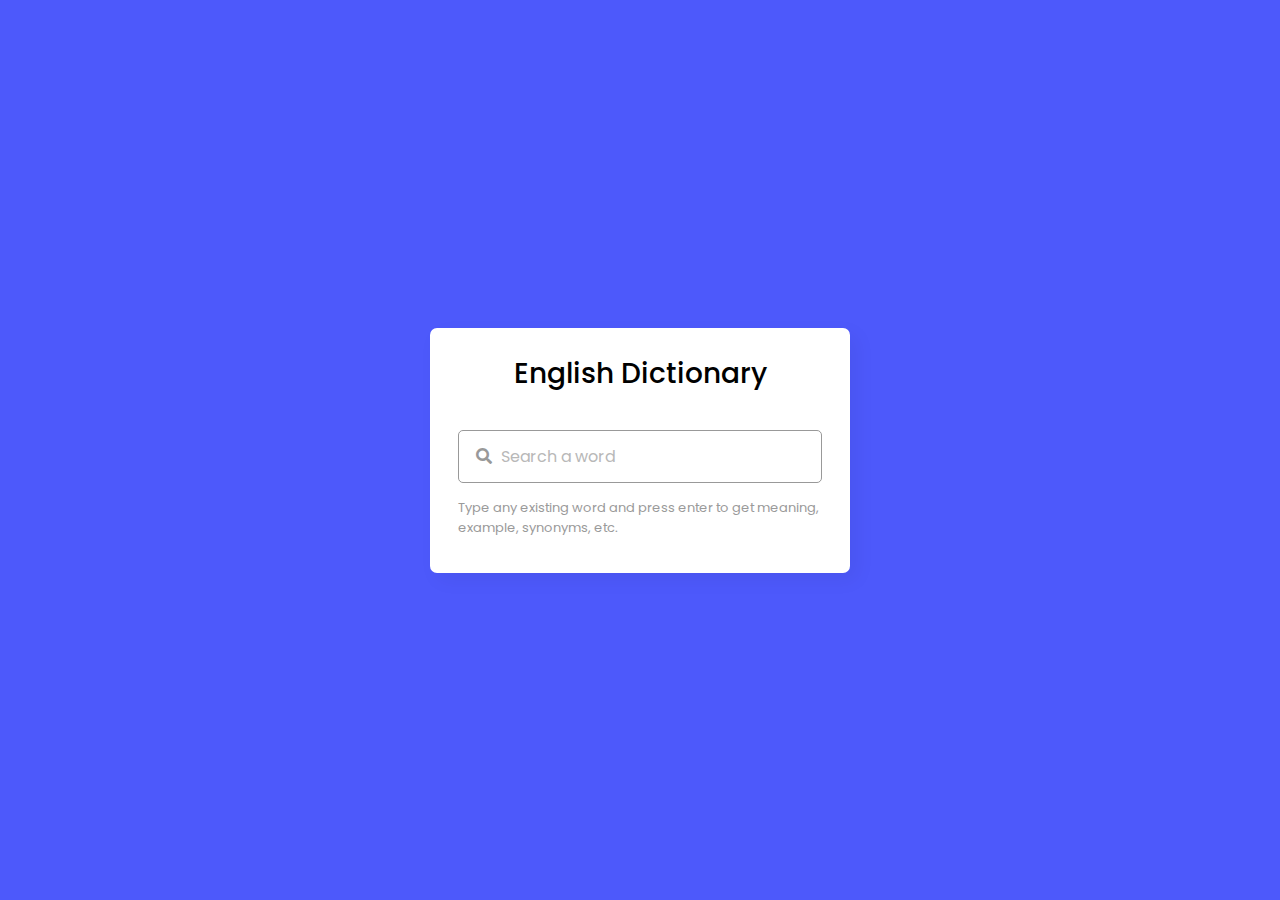
<file: Dictionary App in JavaScript/index.html>
<!DOCTYPE html>
<html lang="en" dir="ltr">
  <head>
    <meta charset="utf-8">  
    <title>Dictionary App in JavaScript | CodingNepal</title>
    <link rel="stylesheet" href="style.css">
    <meta name="viewport" content="width=device-width, initial-scale=1.0">
    <!-- CDN Link for Icons -->
    <link rel="stylesheet" href="https://fonts.googleapis.com/icon?family=Material+Icons">
    <link rel="stylesheet" href="https://cdnjs.cloudflare.com/ajax/libs/font-awesome/5.15.3/css/all.min.css"/>
  </head>
  <body>
    <div class="wrapper">
      <header>English Dictionary</header>
      <div class="search">
        <input type="text" placeholder="Search a word" required spellcheck="false">
        <i class="fas fa-search"></i>
        <span class="material-icons">close</span>
      </div>
      <p class="info-text">Type any existing word and press enter to get meaning, example, synonyms, etc.</p>
      <ul>
        <li class="word">
          <div class="details">
            <p>__</p>
            <span>_ _</span>
          </div>
          <i class="fas fa-volume-up"></i>
        </li>
        <div class="content">
          <li class="meaning">
            <div class="details">
              <p>Meaning</p>
              <span>___</span>
            </div>
          </li>
          <li class="example">
            <div class="details">
              <p>Example</p>
              <span>___</span>
            </div>
          </li>
          <li class="synonyms">
            <div class="details">
              <p>Synonyms</p>
              <div class="list"></div>
            </div>
          </li>
        </div>
      </ul>
    </div>

    <script src="script.js"></script>

  </body>
</html>
</file>
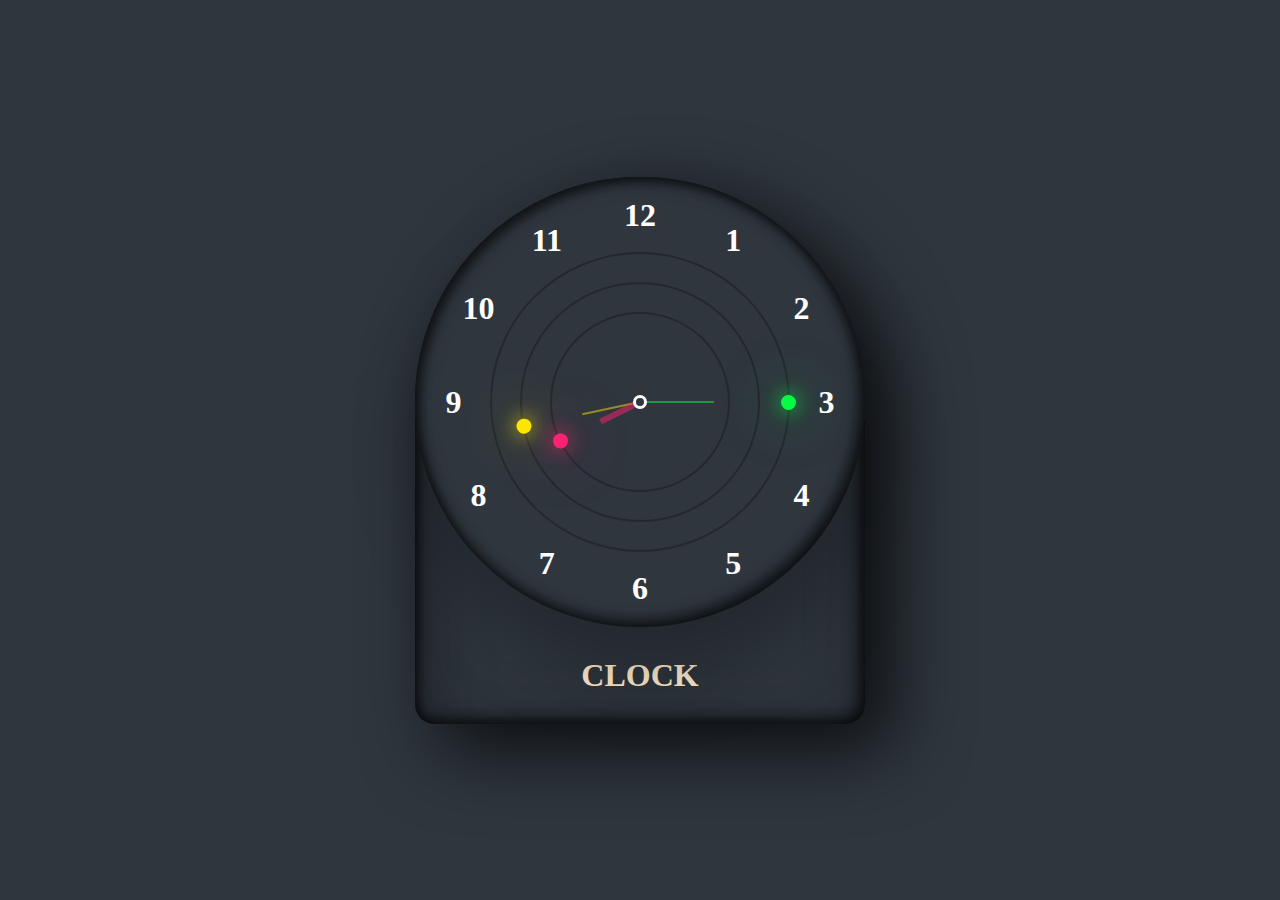
<file: Clock/1.html>
<!DOCTYPE html>
<html lang="en">
<head>
    <meta charset="UTF-8">
    <meta http-equiv="X-UA-Compatible" content="IE=edge">
    <meta name="viewport" content="width=device-width, initial-scale=1.0">
    <title>Clock using HTML</title>
    <link rel="stylesheet" href="style1.css">
</head>
<body>
    <div class="container">
        <div class="clock">
            <div id="sc" class="circle" style="--clr:#04fc43;"><i></i></div>
            <div id="mn" class="circle circle2" style="--clr:#fee800;"><i></i></div>
            <div id="hr" class="circle circle3" style="--clr:#ff2172;"><i></i></div>
           
            <span style="--i:1;"><b>1</b></span>
            <span style="--i:2;"><b>2</b></span>
            <span style="--i:3;"><b>3</b></span>
            <span style="--i:4;"><b>4</b></span>
            <span style="--i:5;"><b>5</b></span>
            <span style="--i:6;"><b>6</b></span>
            <span style="--i:7;"><b>7</b></span>
            <span style="--i:8;"><b>8</b></span>
            <span style="--i:9;"><b>9</b></span>
            <span style="--i:10;"><b>10</b></span>
            <span style="--i:11;"><b>11</b></span>
            <span style="--i:12;"><b>12</b></span>
        </div>
        <div class="name">
            <h1>CLOCK</h1>

        </div>
    </div>
    <script> 
    let hh = document.getElementById('hr');
    let mm = document.getElementById('mn');
    let ss = document.getElementById('sc');

    setInterval(() => {
   
    
    let time= new Date();
    let hour = time.getHours();
    let mint = time.getMinutes();
    let sec = time.getSeconds();

    let hr = hour * 30 + mint/12;
    let mn = mint * 6 ;
    let sc = sec * 6;



    hh.style.transform =`rotate(${hr}deg)`;
    mm.style.transform =`rotate(${mn}deg)`;
    ss.style.transform =`rotate(${sc}deg)`;

          
}
    )

</script>
</body>
</html>
</file>
<file: Dictionary App in JavaScript/style.css>
/* Import Google Font - Poppins */
@import url('https://fonts.googleapis.com/css2?family=Poppins:wght@400;500;600;700&display=swap');
*{
  margin: 0;
  padding: 0;
  box-sizing: border-box;
  font-family: 'Poppins', sans-serif;
}
body{
  display: flex;
  align-items: center;
  justify-content: center;
  min-height: 100vh;
  background: #4D59FB;
}
::selection{
  color: #fff;
  background: #4D59FB;
}
.wrapper{
  width: 420px;
  border-radius: 7px;
  background: #fff;
  padding: 25px 28px 45px;
  box-shadow: 7px 7px 20px rgba(0, 0, 0, 0.05);
}
.wrapper header{
  font-size: 28px;
  font-weight: 500;
  text-align: center;
}
.wrapper .search{
  position: relative;
  margin: 35px 0 18px;
}
.search input{
  height: 53px;
  width: 100%;
  outline: none;
  font-size: 16px;
  border-radius: 5px;
  padding: 0 42px;
  border: 1px solid #999;
}
.search input:focus{
  padding: 0 41px;
  border: 2px solid #4D59FB;
}
.search input::placeholder{
  color: #B8B8B8;
}
.search :where(i, span){
  position: absolute;
  top: 50%;
  color: #999;
  transform: translateY(-50%);
}
.search i{
  left: 18px;
  pointer-events: none;
  font-size: 16px;
}
.search input:focus ~ i{
  color: #4D59FB;
}
.search span{
  right: 15px;
  cursor: pointer;
  font-size: 18px;
  display: none;
}
.search input:valid ~ span{
  display: block;
}
.wrapper .info-text{
  font-size: 13px;
  color: #9A9A9A;
  margin: -3px 0 -10px;
}
.wrapper.active .info-text{
  display: none;
}
.info-text span{
  font-weight: 500;
}
.wrapper ul{
  height: 0;
  opacity: 0;
  padding-right: 1px;
  overflow-y: hidden;
  transition: all 0.2s ease;
}
.wrapper.active ul{
  opacity: 1;
  height: 303px;
}
.wrapper ul li{
  display: flex;
  list-style: none;
  margin-bottom: 14px;
  align-items: center;
  padding-bottom: 17px;
  border-bottom: 1px solid #D9D9D9;
  justify-content: space-between;
}
ul li:last-child{
  margin-bottom: 0;
  border-bottom: 0;
  padding-bottom: 0;
}
ul .word p{
  font-size: 22px;
  font-weight: 500;
}
ul .word span{
  font-size: 12px;
  color: #989898;
}
ul .word i{
  color: #999;
  font-size: 15px;
  cursor: pointer;
}
ul .content{
  max-height: 215px;
  overflow-y: auto;
}
ul .content::-webkit-scrollbar{
  width: 0px;
}
.content li .details{
  padding-left: 10px;
  border-radius: 4px 0 0 4px;
  border-left: 3px solid #4D59FB;
}
.content li p{
  font-size: 17px;
  font-weight: 500;
}
.content li span{
  font-size: 15px;
  color: #7E7E7E;
}
.content .synonyms .list{
  display: flex;
  flex-wrap: wrap;
}
.content .synonyms span{
  cursor: pointer;
  margin-right: 5px;
  text-decoration: underline;
}
</file>
<file: Clock/style1.css>
*{
    margin: 0;
    padding: 0;
    box-sizing: border-box;
}
body{
    display: flex;
    justify-content: center;
    align-items: center;
    min-height: 100vh;
    background: #2f363e;
}
.clock{
    position: relative;
    width: 450px;
    height: 450px;
    background: #2f363e;
    box-shadow: 10px 50px 70px rgba(0, 0, 0, .25 ),
    inset 5px 5px 10px rgba(0, 0, 0, .5 ),
    inset 5px 5px 20px rgba(0, 0, 0, .2 ),
    inset -5px -5px 15px rgba(0, 0, 0, .75 );
    display: flex;
    justify-content: center;
    align-items: center;
    margin-bottom: 30px;
    border-radius: 50%;
}
.clock::before{
    content: '';
     position: relative;
     width: 8px;
     height: 8px;
     background:#2f363e;
     border: 3px solid #fff;
     border-radius: 50%;
     z-index: 1000;

}
.container{
    box-shadow: 25px 25px 75px rgba(0, 0, 0, .75 ),
    inset 10px 50px 70px rgba(0, 0, 0,.25 ),
    inset 5px 5px 10px rgba(0, 0, 0, .5 ),
    inset 5px 5px 70px rgba(0, 0, 0, .2 ),
    inset -5px -5px 15px rgba(0, 0, 0, .75 );
    display: flex;
    flex-direction: column;
    align-items: center;
    border-radius: 20px;
    border-top-left-radius: 225px;
    border-top-right-radius: 225px;

}

.clock span{
    position: absolute;
    inset:20px;
    text-align: center;
    transform: rotate(calc(30deg *var(--i)));
}
.clock span b{
    font-size: 2em;
    font-weight: 600;
    display: inline-block;
    color: #fff;
    transform: rotate(calc(-30deg *var(--i)));

}

.circle{
    position: absolute;
    width: 300px;
    height: 300px;
    border: 2px solid rgba(0, 0, 0, .25 );
    border-radius: 50%;
    display: flex;
    justify-content: center;
    align-items: flex-start;
    z-index: inherit;
}
.circle2{
    width: 240px;
    height: 240px;

}
.circle3{
    width: 180px;
    height: 180px;
    z-index: 8;
}
.circle i{
    position: absolute;
    width: 6px;
    height: 50%;
    background: var(--clr);
    opacity: .5;
    transform-origin: bottom;
    transform: scaleY(.5);
    z-index: 9;
} 
.circle:nth-child(1) i{
    width: 2px;

}
.circle:nth-child(2) i{
    width: 2px;
}

.circle::before{
    content: '';
    position: absolute;
    width: 15px;
    height: 15px;
    background: var(--clr);
    top: -8.5px;
    border-radius: 50%;
    background: var(--clr);
    box-shadow: 0 0 20px var(--clr),
    0 0 60px var(--clr);
}
.name{
    color: blanchedalmond;
    margin-bottom: 30px ;
}
</file>
